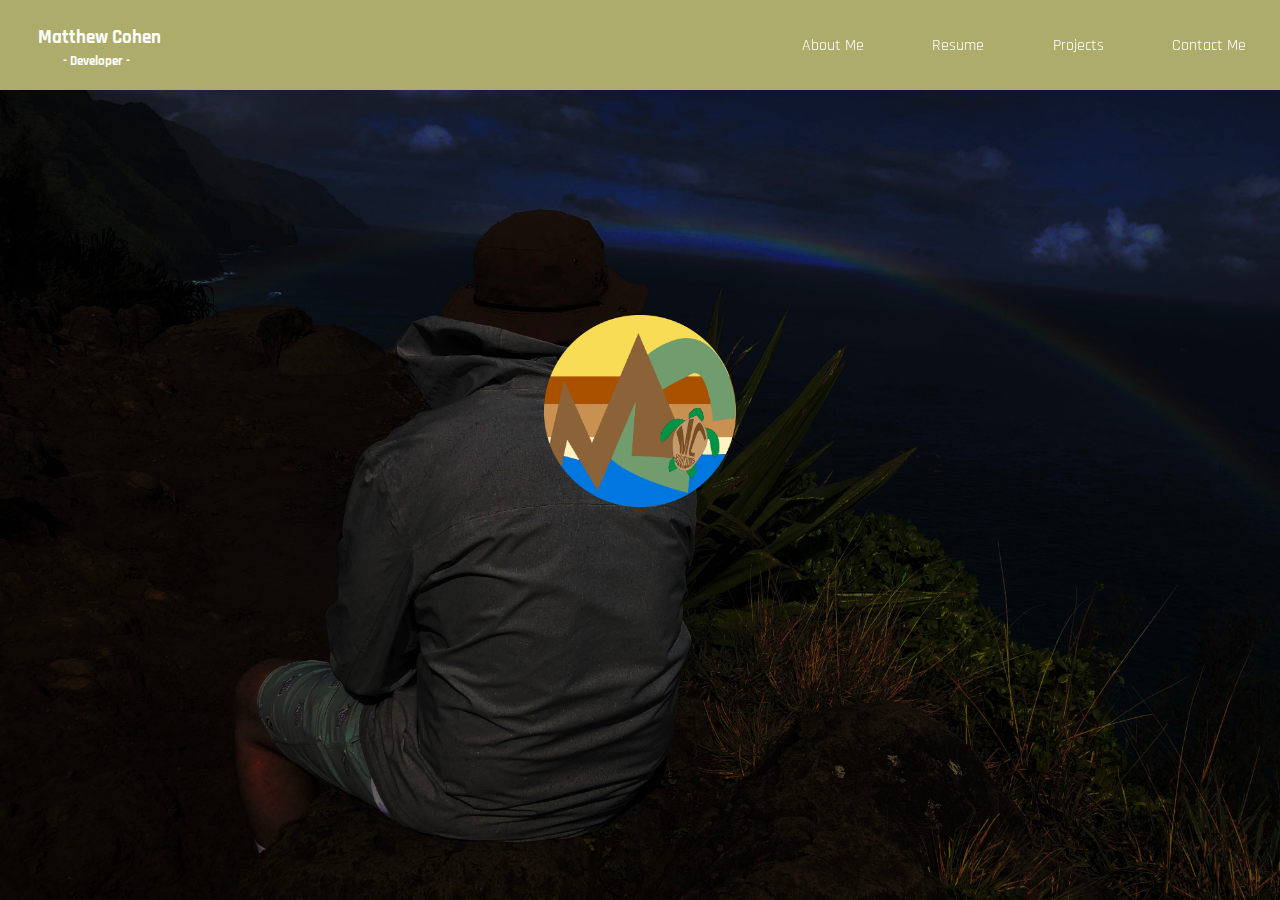
<file: index.html>
<html lang="en">

	<head>
		<!-- ALL IMAGES AND VIDEOS USED ARE FROM THE INTERNET AND NOT MY OWN-->
		<title>
			Matthew Cohen
		</title>

		<meta charset="utf-8">
		<meta name="matthew cohen" content="homepage">
		<link rel="stylesheet" type="text/css" href="main.css">
		<link rel="preconnect" href="https://fonts.googleapis.com">
		<link rel="preconnect" href="https://fonts.gstatic.com" crossorigin>
		<link href="https://fonts.googleapis.com/css2?family=Rajdhani:wght@300&display=swap" rel="stylesheet">
	</head>
	
	<body style = "overflow-y:hidden">
		<div id = "nav">
			<a href = "index.html">
			<div id = "dev-title">
				<h1>Matthew Cohen</h1>
				<h2>- Developer -</h2>
				
			</div>
			
			</a>
			<a href = "index.html"><img src = "img/logo.png"></a>
			<ul>
				<a href = "aboutme.html"><li>About Me</li>
				<a href = "resume.html"><li>Resume</li></a>
				<a href = "projects.html"><li>Projects</li></a>
				<a href = "contactme.html"><li>Contact Me</li></a>
			</ul>
		</div>
		<div id = "centername">
			<img src = "img/logo.png">
		</div>
	</body>
</file>
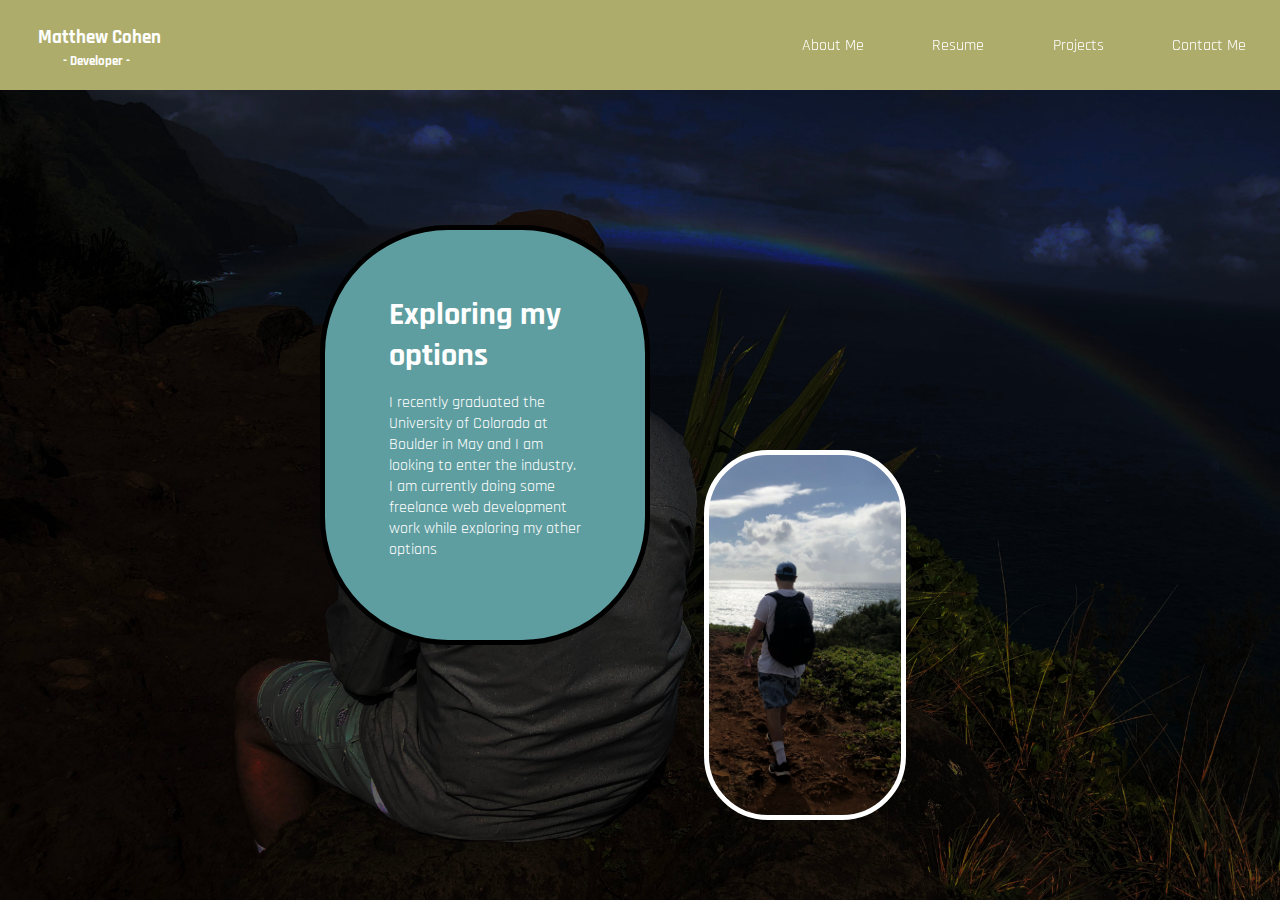
<file: aboutme.html>
<html lang="en">

	<head>
		<!-- ALL IMAGES AND VIDEOS USED ARE FROM THE INTERNET AND NOT MY OWN-->
		<title>
			Matthew Cohen
		</title>

		<meta charset="utf-8">
		<meta name="matthew cohen" content="homepage">
		<link rel="stylesheet" type="text/css" href="main.css">
		<link rel="preconnect" href="https://fonts.googleapis.com">
		<link rel="preconnect" href="https://fonts.gstatic.com" crossorigin>
		<link href="https://fonts.googleapis.com/css2?family=Rajdhani:wght@300&display=swap" rel="stylesheet">
	</head>
	
	<body style = "overflow-y:hidden">
		<div id = "nav">
			<a href = "index.html"><div id = "dev-title">
				<h1>Matthew Cohen</h1>
				<h2>- Developer -</h2>
			</div></a>
			<a href = "index.html"><img src = "img/logo.png"></a>
			<ul>
				<a href = "aboutme.html"><li>About Me</li>
				<a href = "resume.html"><li>Resume</li></a>
				<a href = "projects.html"><li>Projects</li></a>
				<a href = "contactme.html"><li>Contact Me</li></a>
			</ul>
		</div>
		<div id = "about-blurb">
				<h1>Exploring my options</h1>
				<p>I recently graduated the University of Colorado at Boulder in May and I am looking to enter the industry.  I am currently doing some freelance web development work while exploring my other options</p>
		</div>
		<div id = "about-pic">
		</div>
	</body>
</file>
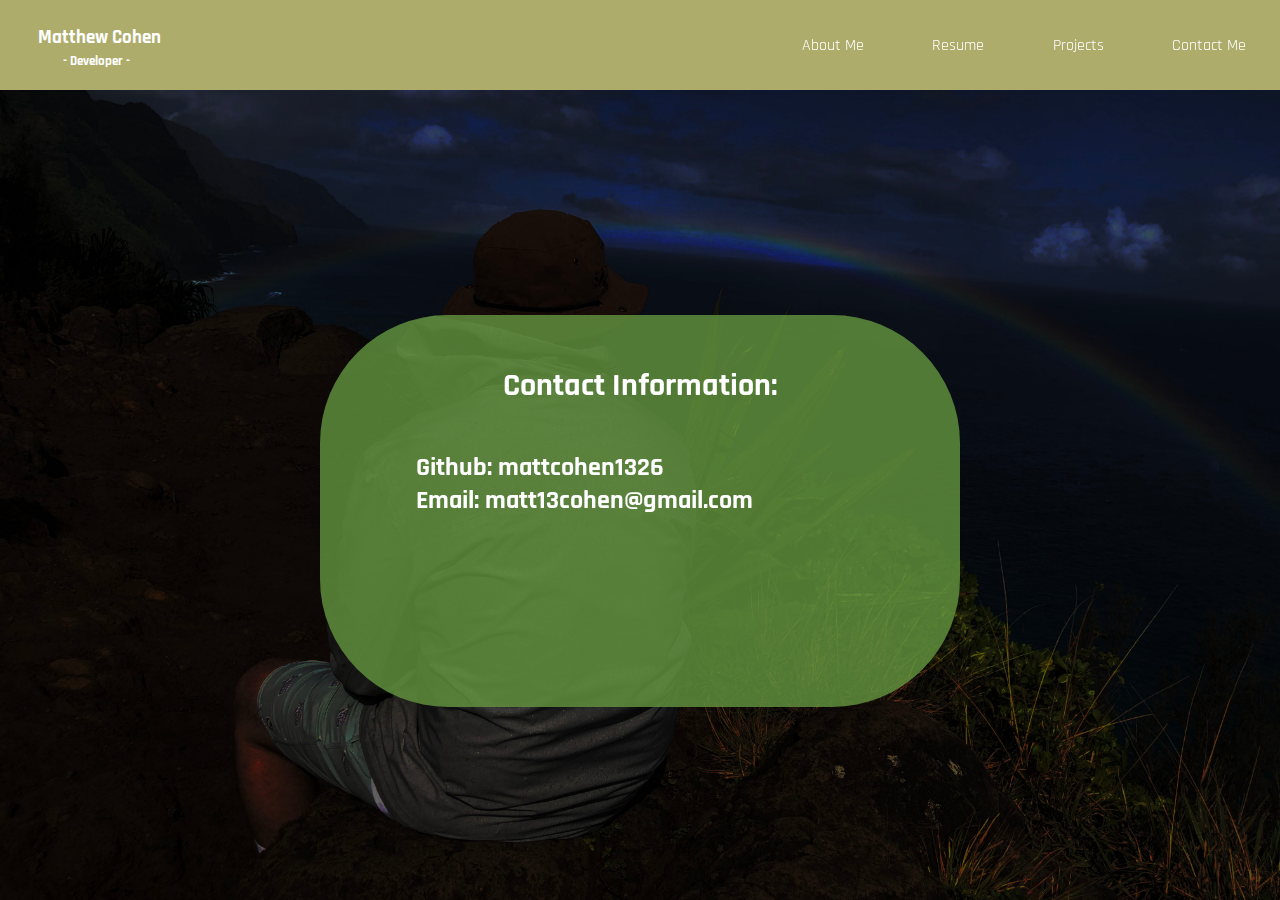
<file: contactme.html>
<html lang="en">

	<head>
		<!-- ALL IMAGES AND VIDEOS USED ARE FROM THE INTERNET AND NOT MY OWN-->
		<title>
			Matthew Cohen
		</title>

		<meta charset="utf-8">
		<meta name="matthew cohen" content="homepage">
		<link rel="stylesheet" type="text/css" href="main.css">
		<link rel="preconnect" href="https://fonts.googleapis.com">
		<link rel="preconnect" href="https://fonts.gstatic.com" crossorigin>
		<link href="https://fonts.googleapis.com/css2?family=Rajdhani:wght@300&display=swap" rel="stylesheet">
	</head>
	
	<body>
		<div id = "nav">
			<a href = "index.html"><div id = "dev-title">
				<h1>Matthew Cohen</h1>
				<h2>- Developer -</h2>
			</div></a>
			<a href = "index.html"><img src = "img/logo.png"></a>
			<ul>
				<a href = "aboutme.html"><li>About Me</li>
				<a href = "resume.html"><li>Resume</li></a>
				<a href = "projects.html"><li>Projects</li></a>
				<a href = "contactme.html"><li>Contact Me</li></a>
			</ul>
		</div>
		<div id = "centername" style = "padding-top:2.5vw;padding-left:2.5vw; padding-right:2.5vw; width:45vw;background:rgba(100,150,64,.8);border-radius:10vw;height:40vh;" >
			<h1 style = "margin-bottom:5vh;margin-top:2vh;">Contact Information:</h1>
			<h2 class = "contact-row">Github: mattcohen1326</h2>
			<h2 class = "contact-row">Email: matt13cohen@gmail.com</h2>
		</div>
	
	</body>
</file>
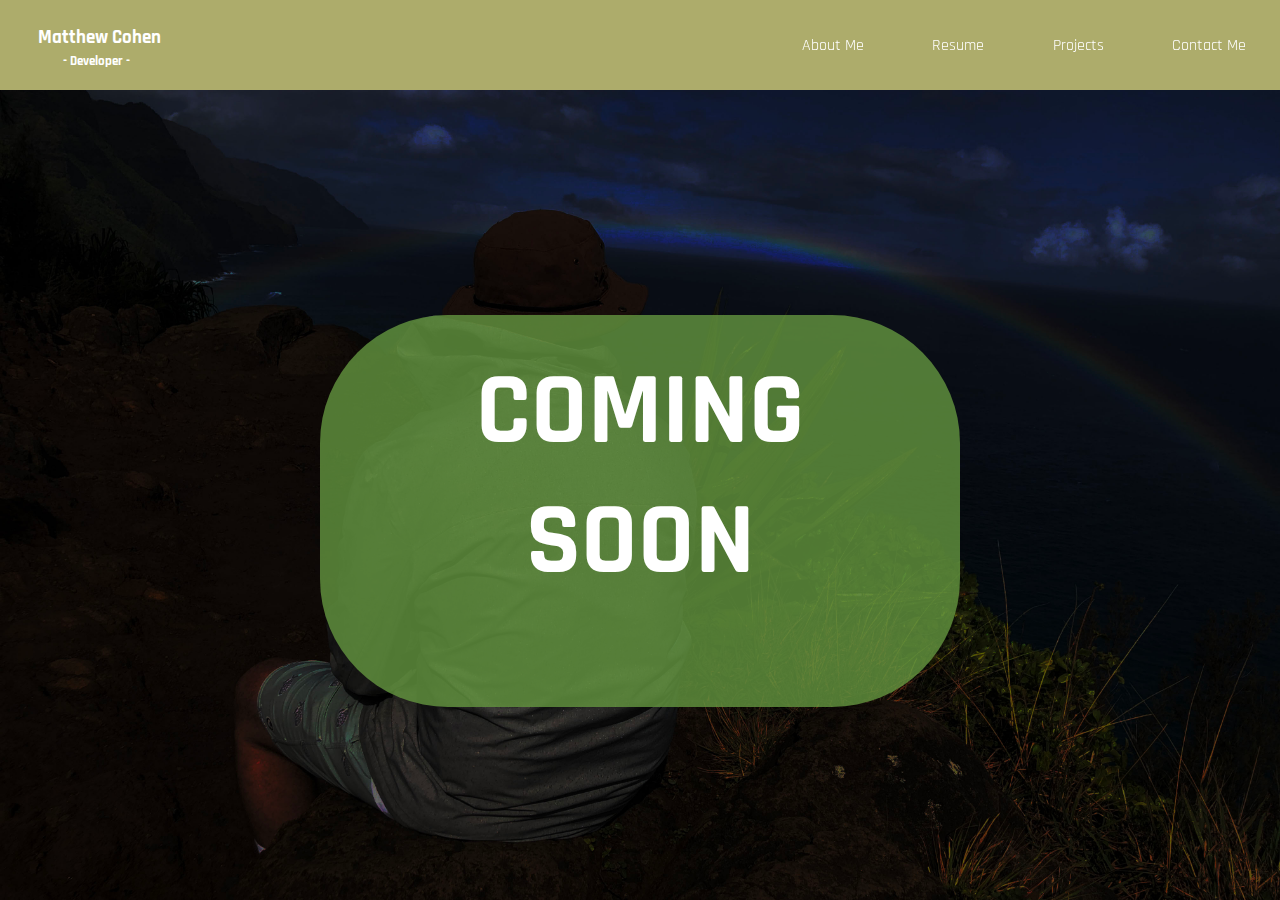
<file: projects.html>
<html lang="en">

	<head>
		<!-- ALL IMAGES AND VIDEOS USED ARE FROM THE INTERNET AND NOT MY OWN-->
		<title>
			Matthew Cohen
		</title>

		<meta charset="utf-8">
		<meta name="matthew cohen" content="homepage">
		<link rel="stylesheet" type="text/css" href="main.css">
		<link rel="preconnect" href="https://fonts.googleapis.com">
		<link rel="preconnect" href="https://fonts.gstatic.com" crossorigin>
		<link href="https://fonts.googleapis.com/css2?family=Rajdhani:wght@300&display=swap" rel="stylesheet">
	</head>
	
	<body>
		<div id = "nav">
			<a href = "index.html"><div id = "dev-title">
				<h1>Matthew Cohen</h1>
				<h2>- Developer -</h2>
			</div></a>
			<a href = "index.html"><img src = "img/logo.png"></a>
			<ul>
				<a href = "aboutme.html"><li>About Me</li>
				<a href = "resume.html"><li>Resume</li></a>
				<a href = "projects.html"><li>Projects</li></a>
				<a href = "contactme.html"><li>Contact Me</li></a>
			</ul>
		</div>
		<div id = "centername" style = "padding-top:2.5vw;padding-left:2.5vw; padding-right:2.5vw; width:45vw;background:rgba(100,150,64,.8);border-radius:10vw;height:40vh;" >
			<h1 style = "font-size:8vw;">COMING SOON</h1>
		</div>
	
	</body>
</file>
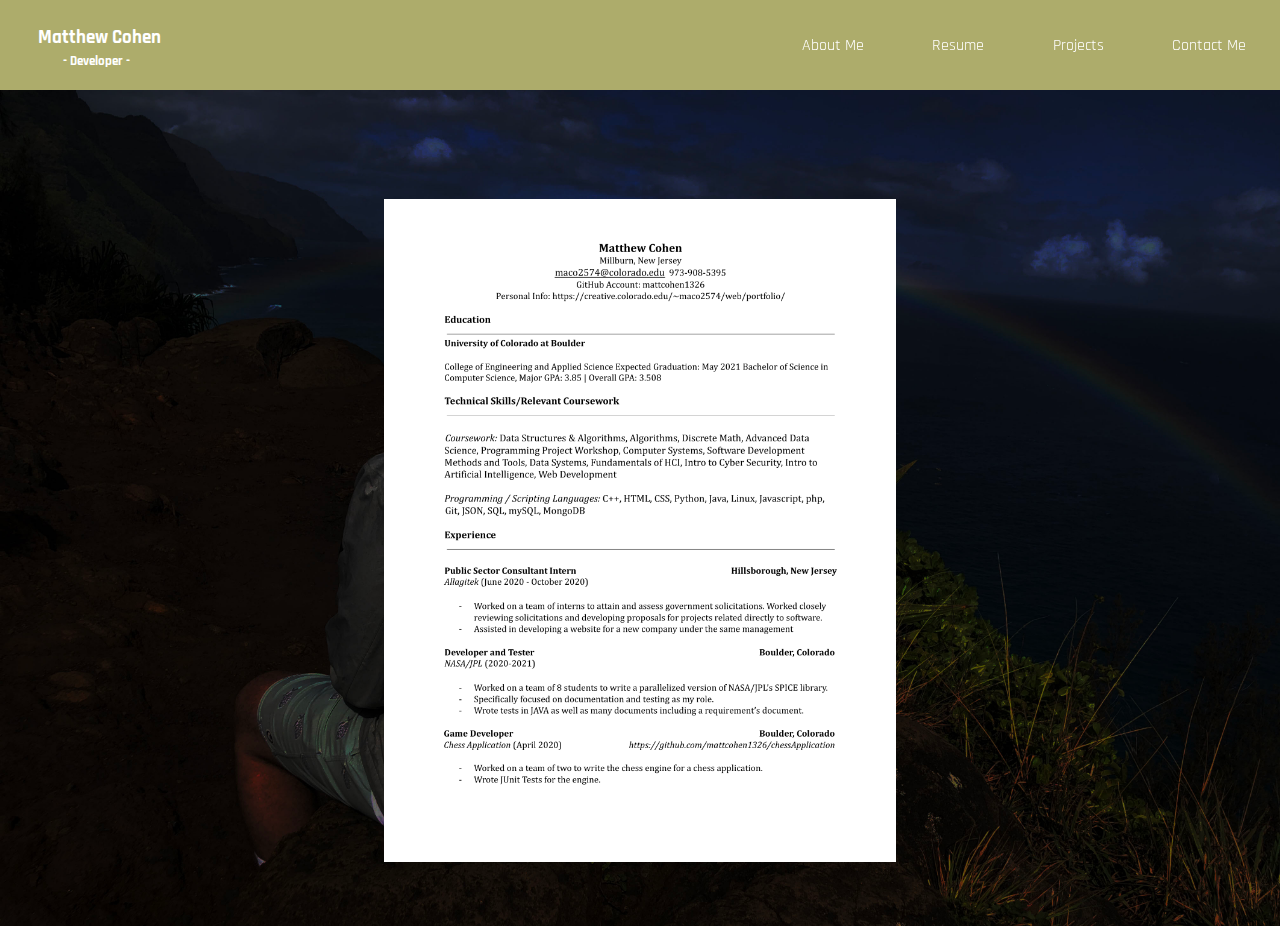
<file: resume.html>
<html lang="en">

	<head>
		<!-- ALL IMAGES AND VIDEOS USED ARE FROM THE INTERNET AND NOT MY OWN-->
		<title>
			Matthew Cohen
		</title>

		<meta charset="utf-8">
		<meta name="matthew cohen" content="homepage">
		<link rel="stylesheet" type="text/css" href="main.css">
		<link rel="preconnect" href="https://fonts.googleapis.com">
		<link rel="preconnect" href="https://fonts.gstatic.com" crossorigin>
		<link href="https://fonts.googleapis.com/css2?family=Rajdhani:wght@300&display=swap" rel="stylesheet">
	</head>
	
	<body>
		<div id = "nav">
			<a href = "index.html"><div id = "dev-title">
				<h1>Matthew Cohen</h1>
				<h2>- Developer -</h2>
			</div></a>
			<a href = "index.html"><img src = "img/logo.png"></a>
			<ul>
				<a href = "aboutme.html"><li>About Me</li>
				<a href = "resume.html"><li>Resume</li></a>
				<a href = "projects.html"><li>Projects</li></a>
				<a href = "contactme.html"><li>Contact Me</li></a>
			</ul>
		</div>
		<img id = "resume" src = "img/resume.png">
		
	</body>
</file>
<file: main.css>
body{
	/*background-image:url("img/hawaii2.jpg");
	background-repeat:no-repeat;
	background-position:center;
	background-size:cover;
	*/
	margin:0px;
	background-image:url("img/me3.jpg");
	background-repeat:no-repeat;
	background-position:center;
	background-size:cover;
	overflow-y:scroll;
	font-family: 'Rajdhani', sans-serif;
	color:white;
	overflow-x:hidden;
}
#about-blurb{
	width: 15vw;
    margin-left: 25vw;
    margin-top: 15vh;
    background-color: cadetblue;
    border-radius: 10vw;
    padding: 5vw;
	border:solid black thick;
}
#about-pic{
	width: 15vw;
    height: 40vh;
    margin-left: 55vw;
	border:solid white thick;
    /* margin-top: 30vw; */
    position: fixed;
    background-image: url("img/meinhawaii.JPEG");
    background-size: cover;
    top: 50%;
    background-repeat: no-repeat;
    border-radius: 5vw;
    background-position: right;
	
}
#resume{
	width:40vw;
	padding:5vw;
	margin-left:25vw;
	margin-top:5vh;
	overflow-y:hidden;
}
#logo{
	width:5vw;
	position:fixed;
	margin-left:2vw;
}
.contact-row{
	    width: 40vw;
    font-size: 2vw;
    margin-left: 5vw;
    margin-right: 0px;
    text-align: left;
}
#centername img{
	width:15vw;
}
#centername{
	position:fixed;
	width:50vw;
	text-align:center;
	margin-left:25vw;
	height:20vh;
	margin-top:25vh;
}
#main-text{
	width:100vw;
	margin-top:55vh;
	height:40vh;
	background:rgba(174,221,247,1);
	/*background:rgba(173,172,107,1);*/
	padding-top:5%;
}
#nav #dev-title{
	text-align:center;
}
#nav #dev-title h1{
	font-size:1.5vw;
}
#nav #dev-title h2{
		font-size:1vw;
}
#nav h1{
	font-size: 2vw;
    text-align: center;
    margin: 2%;
	width:15vw;
}
#nav{
	height: 10vh;
    width: 100vw;
	align-items:center;
    background:rgba(173,172,107,1);;
    display: flex;
    position: relative;
    top: 0%;
    flex-direction: row;
}
#nav ul{
	align-items: center;
    width: 40vw;
    list-style: none;
    display: flex;
    position: absolute;
    justify-content: space-around;
    right: 0%;
}
#nav a{
	cursor:pointer;
	text-decoration:none;
	color:inherit;
}
#nav a:visited{
	text-decoration:none;
}
#nav img{
	opacity:0%;
	position:fixed;
}
#title-slide{
	width:50vw;
	height:20vh;
}
#title{
	margin-top: 2vw;
    height: 10vh;
    display: flex;
    /* text-align: center; */
    font-family: 'Rajdhani', sans-serif;
    border-radius: 10vw;
    width: 30vw;
    flex-wrap: wrap;
    justify-content: center;
    padding-top: 2%;
    text-align: center;
    padding-left: 2%;
    padding-right: 2%;
	background: rgba(204,205,204,.5);
}
#main-blurb{
	width:50vw;
	position:fixed;
	margin-top:15vw;
	background:  rgba(204,205,204,.8);
	padding:10%;
	padding-left:3%;
	padding-top:3%;
}

#sidenav{
	position:fixed;
	height:100vh;
	width:20vw;
	background:rgba(95,116,128,.8);
	top:0%;
	text-align:center;
}
#right{
	position:fixed;
	width:80vw;
	margin-left:20vw;
	display:flex;
	justify-content:center;
	background-image:url("img/me.jpeg");
	background-repeat:no-repeat;
	background-position:center;
	background-size:cover;
	height:100vh;
}
#sidenav ul{
	margin-top:10vh;
	padding:0px;
	text-align:center;
	height:50vh;
}
#sidenav  img{
	width:5vw;
	margin-bottom:5vh;
	margin-top:5vh;
}
#sidenav ul li{
	style:none;
	height:20%;
	list-style:none;
	margin-top:2%;
	display:flex;
	align-items:center;
	justify-content:center;
}
#title h1{
	width:100%;
}
h1,h2{
	margin:0px;
}
#title h2{
	font-size:1vw;
}
@media only screen and (max-device-width: 600px) {

.contact-row{
	margin-left:0px;
	font-size:2vh;
}
.contact-row h1,h2{
	position:relative !important;
	opacity:100% !important;
}
#centername img{
	width:25vh;
}
#dev-title{
	position:fixed;
	opacity:0%;
}
#nav img{
	width:5vh;
	opacity:100% !important; 
	position:fixed;
	left:3%;
	top:2.5%;
	
	
}
#resume{
	width: 80vw;
    padding: 5vw;
    margin-left: 7.5vw;
    margin-top: 5vh;
    overflow-y: hidden;
}
#dev-title h1,h2{
	opacity:0%;
	position:fixed;
}
#about-blurb{
	width:25vh;
	font-size:2vh;
	margin-left:2vw;
}
#about-pic{
	width:20vh;
}

#centername{
	margin-top:10vh !important;
}
#centername h1{
	font-size:3vh;
}
#nav ul{
	width:80vw;
	right:5%;
}
#nav a{
	font-size: 40px !important;
}

}
</file>
